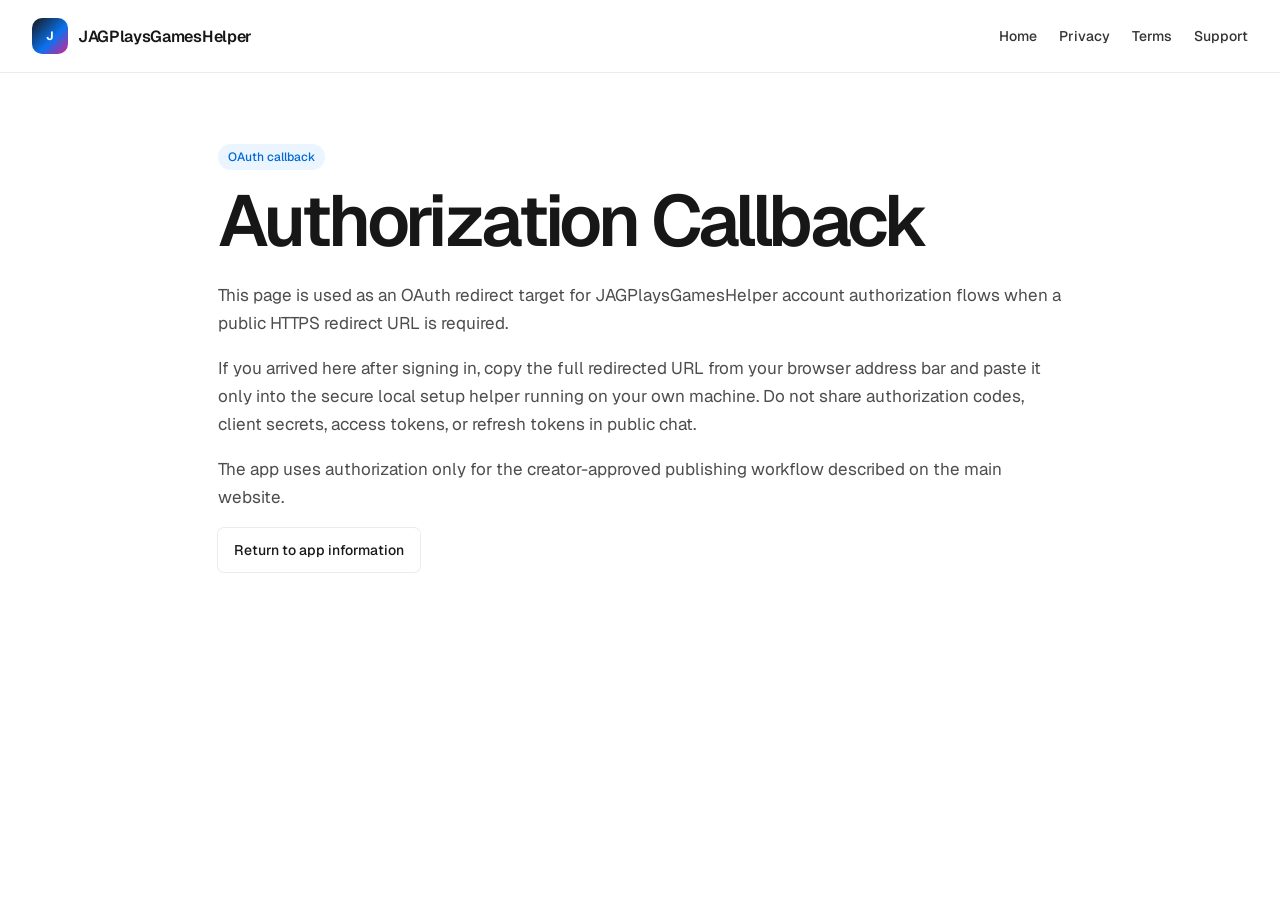
<file: oauth/callback.html>
<!doctype html>
<html lang="en">
<head>
  <meta charset="utf-8" />
  <meta name="viewport" content="width=device-width, initial-scale=1" />
  <title>OAuth Callback — JAGPlaysGamesHelper</title>
  <meta name="robots" content="noindex,nofollow" />
  <link rel="canonical" href="https://x1xjagx1x.github.io/JAGPlaysGamesHelper/oauth/callback.html" />
  <link href="https://fonts.googleapis.com/css2?family=Geist:wght@300;400;500;600&family=Geist+Mono:wght@400;500&display=swap" rel="stylesheet">
  <link rel="stylesheet" href="../assets/styles.css" />
</head>
<body>
  <header class="site-header"><a class="brand" href="../index.html"><span class="brand-mark">J</span><span>JAGPlaysGamesHelper</span></a><nav class="nav"><a href="../index.html">Home</a><a href="../privacy.html">Privacy</a><a href="../terms.html">Terms</a><a href="../support.html">Support</a></nav></header>
  <main class="legal-page">
    <div class="eyebrow">OAuth callback</div>
    <h1>Authorization Callback</h1>
    <p>This page is used as an OAuth redirect target for JAGPlaysGamesHelper account authorization flows when a public HTTPS redirect URL is required.</p>
    <p>If you arrived here after signing in, copy the full redirected URL from your browser address bar and paste it only into the secure local setup helper running on your own machine. Do not share authorization codes, client secrets, access tokens, or refresh tokens in public chat.</p>
    <p>The app uses authorization only for the creator-approved publishing workflow described on the main website.</p>
    <a class="button secondary" href="../index.html">Return to app information</a>
  </main>
</body>
</html>
</file>
<file: assets/styles.css>
:root {
  --bg: #ffffff;
  --text: #171717;
  --muted: #4d4d4d;
  --soft: #666666;
  --line: rgba(0, 0, 0, 0.08);
  --surface: #fafafa;
  --blue: #0a72ef;
  --pink: #de1d8d;
  --red: #ff5b4f;
  --focus: #0072f5;
  --shadow-card: rgba(0,0,0,0.08) 0 0 0 1px, rgba(0,0,0,0.04) 0 2px 2px, rgba(0,0,0,0.04) 0 8px 8px -8px, #fafafa 0 0 0 1px inset;
}

* { box-sizing: border-box; }
html { scroll-behavior: smooth; }
body {
  margin: 0;
  color: var(--text);
  background: var(--bg);
  font-family: 'Geist', system-ui, -apple-system, 'Segoe UI', Roboto, sans-serif;
  font-feature-settings: "liga" 1;
}

a { color: inherit; }
a:focus-visible, button:focus-visible { outline: 2px solid var(--focus); outline-offset: 3px; border-radius: 6px; }

.site-header {
  position: sticky;
  top: 0;
  z-index: 10;
  display: flex;
  align-items: center;
  justify-content: space-between;
  gap: 24px;
  min-height: 72px;
  padding: 0 32px;
  background: rgba(255,255,255,0.92);
  backdrop-filter: blur(16px);
  box-shadow: rgba(0,0,0,0.08) 0 1px 0 0;
}

.brand {
  display: inline-flex;
  align-items: center;
  gap: 10px;
  text-decoration: none;
  font-weight: 600;
  letter-spacing: -0.32px;
}

.brand-mark {
  display: grid;
  place-items: center;
  width: 36px;
  height: 36px;
  border-radius: 10px;
  color: white;
  background: linear-gradient(135deg, #171717, #0a72ef 58%, #de1d8d);
  font-weight: 700;
  font-size: 12px;
}

.nav { display: flex; align-items: center; gap: 22px; font-size: 14px; font-weight: 500; }
.nav a { text-decoration: none; color: #333; }
.nav a:hover { color: #000; }

.hero {
  max-width: 1020px;
  margin: 0 auto;
  padding: 112px 28px 96px;
  text-align: center;
  position: relative;
}
.hero::before {
  content: "";
  position: absolute;
  inset: 48px 8% auto;
  height: 240px;
  background: radial-gradient(circle at 20% 20%, rgba(10,114,239,0.18), transparent 35%), radial-gradient(circle at 70% 10%, rgba(222,29,141,0.14), transparent 36%), radial-gradient(circle at 50% 80%, rgba(255,91,79,0.10), transparent 38%);
  filter: blur(24px);
  z-index: -1;
}

.eyebrow {
  display: inline-flex;
  align-items: center;
  width: fit-content;
  margin-bottom: 16px;
  padding: 5px 10px;
  color: #0068d6;
  background: #ebf5ff;
  border-radius: 9999px;
  font-size: 12px;
  font-weight: 500;
}

h1, h2, h3, p { margin-top: 0; }
h1 {
  max-width: 860px;
  margin: 0 auto 24px;
  font-size: clamp(46px, 7vw, 84px);
  line-height: 0.98;
  letter-spacing: -3.6px;
  font-weight: 600;
}
h2 {
  margin-bottom: 18px;
  font-size: clamp(34px, 4.5vw, 56px);
  line-height: 1.05;
  letter-spacing: -2.4px;
  font-weight: 600;
}
h3 {
  margin-bottom: 10px;
  font-size: 24px;
  line-height: 1.25;
  letter-spacing: -0.96px;
  font-weight: 600;
}
p, li {
  color: var(--muted);
  font-size: 17px;
  line-height: 1.65;
}
.hero-copy {
  max-width: 760px;
  margin: 0 auto 32px;
  font-size: 20px;
  line-height: 1.7;
}

.cta-row { display: flex; flex-wrap: wrap; justify-content: center; gap: 12px; }
.button {
  display: inline-flex;
  align-items: center;
  justify-content: center;
  min-height: 44px;
  padding: 10px 16px;
  border-radius: 6px;
  text-decoration: none;
  font-size: 14px;
  font-weight: 500;
}
.button.primary { background: #171717; color: white; }
.button.secondary { background: white; box-shadow: rgba(0,0,0,0.08) 0 0 0 1px; color: #171717; }

.section {
  max-width: 1180px;
  margin: 0 auto;
  padding: 80px 28px;
  border-top: 1px solid #ebebeb;
}
.grid-two { display: grid; grid-template-columns: 0.9fr 1.1fr; gap: 56px; align-items: start; }
.stack > * + * { margin-top: 18px; }

.cards { display: grid; grid-template-columns: repeat(3, 1fr); gap: 18px; }
.cards.two { grid-template-columns: repeat(2, 1fr); }
.card {
  padding: 28px;
  border-radius: 12px;
  background: white;
  box-shadow: var(--shadow-card);
}
.card p:last-child { margin-bottom: 0; }
.pill {
  display: inline-flex;
  margin-bottom: 18px;
  padding: 4px 10px;
  border-radius: 9999px;
  font-size: 12px;
  font-weight: 500;
}
.pill.blue { color: var(--blue); background: rgba(10,114,239,0.10); }
.pill.pink { color: var(--pink); background: rgba(222,29,141,0.10); }
.pill.red { color: #cc2c22; background: rgba(255,91,79,0.12); }

.check-list { padding-left: 0; list-style: none; }
.check-list li { margin: 12px 0; padding-left: 30px; position: relative; }
.check-list li::before { content: "✓"; position: absolute; left: 0; top: 0; color: var(--blue); font-weight: 600; }

.process h2 { max-width: 760px; }
.timeline { display: grid; grid-template-columns: repeat(4, 1fr); gap: 16px; margin-top: 28px; }
.step { padding: 24px; border-radius: 12px; background: var(--surface); box-shadow: rgba(0,0,0,0.08) 0 0 0 1px; }
.mono { display: inline-block; margin-bottom: 16px; font-family: 'Geist Mono', ui-monospace, SFMono-Regular, Menlo, monospace; font-size: 13px; font-weight: 500; color: var(--soft); }

.inline-link { color: #0072f5; font-weight: 500; text-decoration-thickness: 1px; text-underline-offset: 3px; }

.legal-page { max-width: 900px; margin: 0 auto; padding: 72px 28px 96px; }
.legal-page h1 { text-align: left; margin-left: 0; font-size: clamp(42px, 6vw, 72px); }
.legal-page h2 { margin-top: 48px; font-size: 30px; letter-spacing: -1.2px; }
.legal-page .updated { font-family: 'Geist Mono', ui-monospace, monospace; font-size: 13px; color: #666; }
.legal-page code { padding: 2px 5px; border-radius: 4px; background: #f3f3f3; font-family: 'Geist Mono', ui-monospace, monospace; }
.callback-box { overflow: auto; padding: 16px; border-radius: 10px; background: #111827; color: #f9fafb; font-family: 'Geist Mono', ui-monospace, monospace; font-size: 13px; line-height: 1.5; }

.footer {
  display: flex;
  justify-content: space-between;
  gap: 32px;
  max-width: 1180px;
  margin: 0 auto;
  padding: 36px 28px 56px;
  border-top: 1px solid #ebebeb;
}
.footer p { margin: 8px 0 0; font-size: 14px; }
.footer-links { display: flex; flex-wrap: wrap; gap: 16px; font-size: 14px; font-weight: 500; }
.footer-links a { color: #333; }

@media (max-width: 860px) {
  .site-header { align-items: flex-start; flex-direction: column; padding: 18px 22px; }
  .nav { flex-wrap: wrap; gap: 14px; }
  h1 { letter-spacing: -2.2px; }
  .grid-two, .cards, .cards.two, .timeline { grid-template-columns: 1fr; }
  .section, .hero { padding-left: 22px; padding-right: 22px; }
  .footer { flex-direction: column; }
}
</file>
